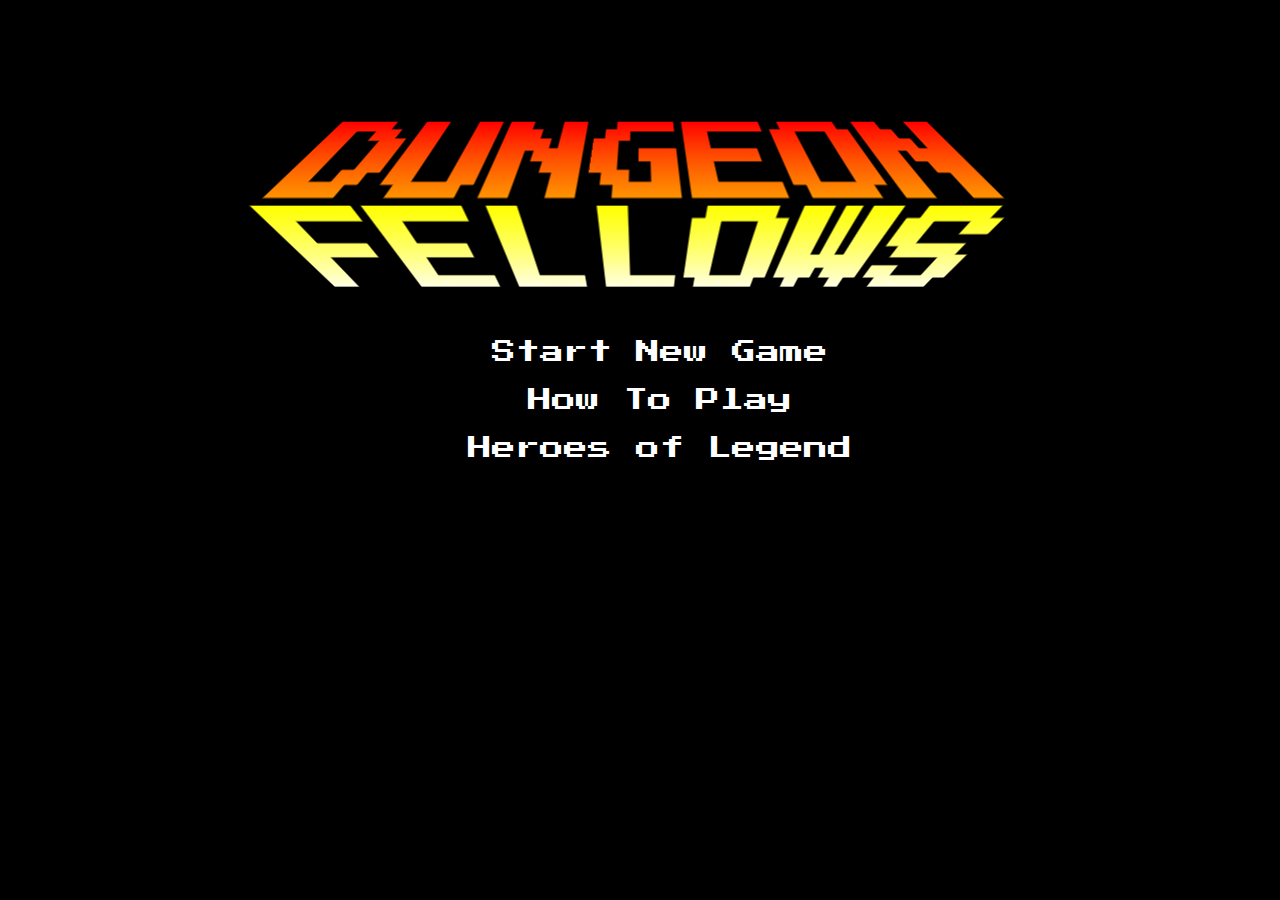
<file: index.html>
<!DOCTYPE html>
<html>
    <!-- see instructions html for note! -->
    <audio src="SoundFXShortened/FF1 NES Music - Opening Theme.mp3" autoplay></audio>
    <head>
        <title>RPG</title>
        <link rel="stylesheet" href="css/normalize.css" />
        <link rel="stylesheet" href="css/style.css" />
        <link href="https://fonts.googleapis.com/css?family=Press+Start+2P" rel="stylesheet">
    </head>

    <body>
        <section id="title">
            <h1 id="title1">DUNGEON</h1> 
            <h1 id="title2">FELLOWS</h1>
        </section>
 
        <section id="menu">
            <ul id="menu-items">
                <li><a href="bar.html">Start New Game</a></li>
                <li><a href="instructions.html">How To Play</a></li>
                <li><a href="leaderboard.html">Heroes of Legend</a></li>
            </ul>
        </section>
        <!-- Probably don't need to link your script here -->
        <script src = "js/app.js"></script>
    </body>
</html>
</file>
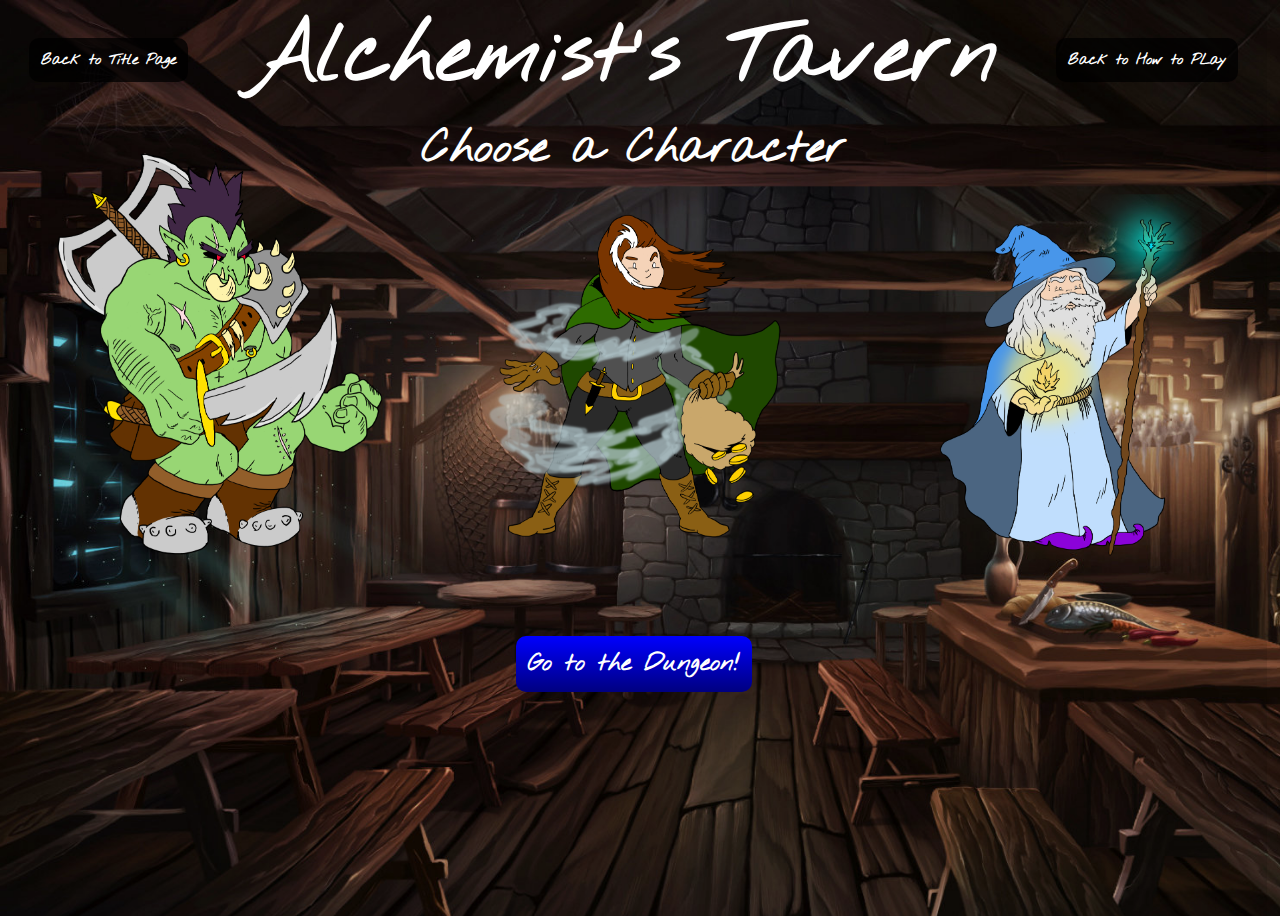
<file: bar.html>
<!DOCTYPE html>
<html lang="en">
    <!-- <audio> belongs in <body> -->
    <audio src="SoundFXShortened/tavernbackground.mp3" autoplay loop></audio>
<head>
    <meta charset="UTF-8">
    <meta name="viewport" content="width=device-width, initial-scale=1.0">
    <meta http-equiv="X-UA-Compatible" content="ie=edge">
    <link href="https://fonts.googleapis.com/css?family=Covered+By+Your+Grace" rel="stylesheet">
    <link href="https://fonts.googleapis.com/css?family=Open+Sans:400i|Press+Start+2P" rel="stylesheet">
    <link href="https://fonts.googleapis.com/css?family=Nothing+You+Could+Do" rel="stylesheet">
    <link rel="stylesheet" href="css/bar.css" />
    <title>Choose your Character</title>
</head>
<body>
    <main id="bar-main">
        <section id="backgroundBar">
            <div id="navigation">
                <h3 class ="nav-buttons"><a href="index.html">Back to Title Page</a></h3>
                <h1>Alchemist's Tavern</h1>
                <h3 class ="nav-buttons"><a href="instructions.html">Back to How to PLay</a></h3>
            </div>
            <h2>Choose a Character</h2>
        </section>
        <section id="characterSelection">
            <div>
                <a href="#characterSpecifics"><img src="images/ZANSHIN2.png" alt="photo of brute" id="brute" class="character-image"  height="500px"></a>
            </div>
            <div>
                <a href="#characterSpecifics"><img src="images/ROGUE2.png" alt="photo of rogue" id="rogue" class="character-image"  height="500px"></a>
            </div>
            <div>
                <a href="#characterSpecifics"><img src="images/TOUCHSTONE2.png" alt="photo of wizard"  id="wizard" class="character-image"  height="500px"></a>
            </div>
        </section>
        <section id="dungeon-button">
            <h2 id="goButton"><a id="link">Go to the Dungeon!</a></h2>
        </section>
        <section id="characterSpecifics">
            <div id="bio">
            </div>
            <div id="stats-items">
            </div>
            <div id="descriptions">
                <p id="item-description"></p>            
            </div>
        </section>
    </main>
    <script src = "js/app.js"></script>
    <script src = "js/characterSelector.js"></script>
</body>
</html>
</file>
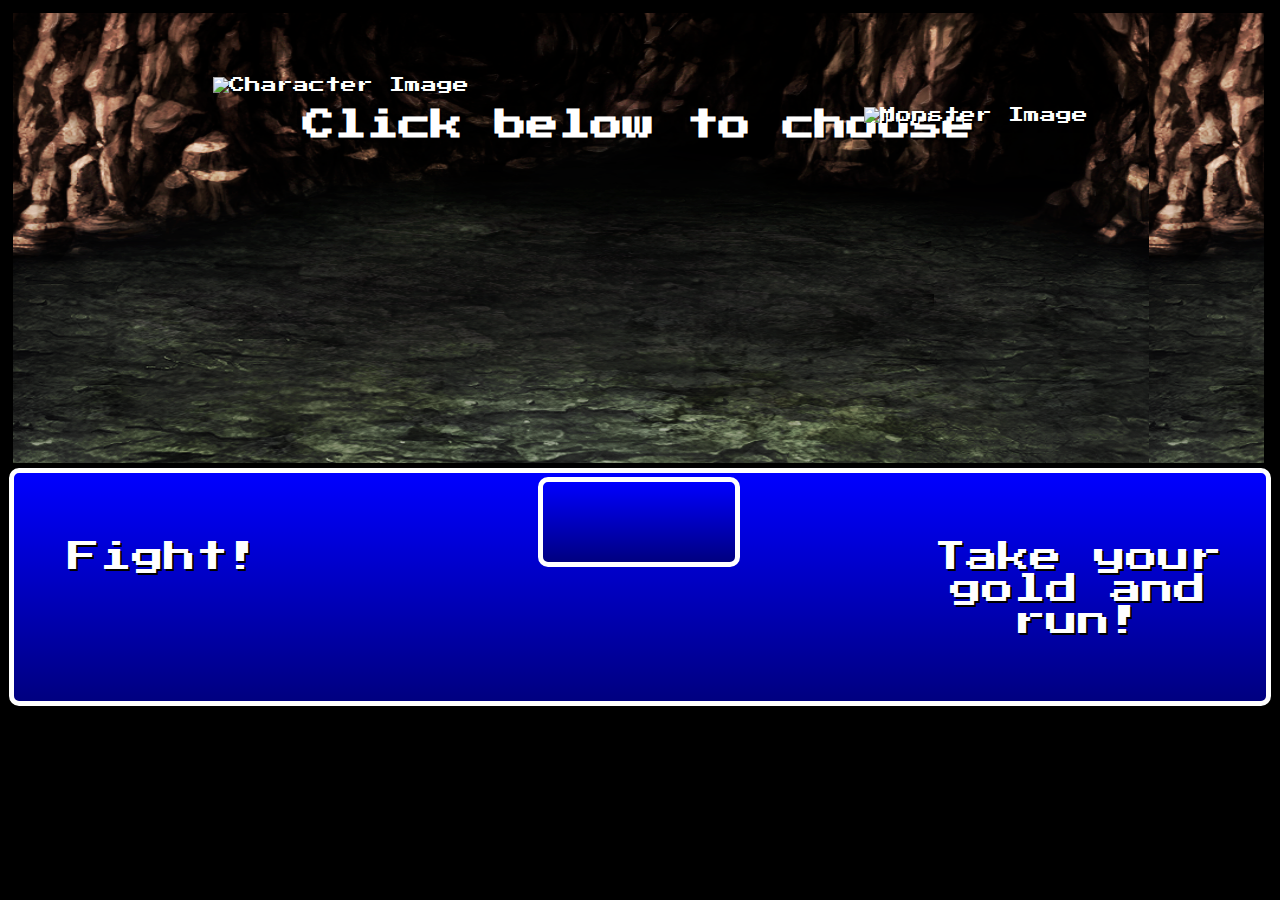
<file: dungeon.html>
<!DOCTYPE html>
<html lang="en">
    <!-- see instruction html for the same note: <body> -->
    <audio autoplay loop src = "SoundFXShortened/creepydungeonbackground.mp3"></audio>
<head>
    <meta charset="UTF-8">
    <meta name="viewport" content="width=device-width, initial-scale=1.0">
    <meta http-equiv="X-UA-Compatible" content="ie=edge">
    <link rel="stylesheet" href="css/dungeon.css" />
    <link href="https://fonts.googleapis.com/css?family=Press+Start+2P" rel="stylesheet">
    <title>The Dungeon</title>
</head>

<body>
    <section id="main-dungeon">
        <h1 id="announcement">Click below to choose</h1>
        <div id="character-div">
            <img alt="Character Image" id="character-img">
            <p id="character-hp"></p>
            <p id="character-damage"></p>
        </div>

        <div id="monster-div">
            <img alt="Monster Image" id="monster-img">
        </div>

        <div class="clear"></div>

        <div id="gold">
            <p id="gold-increase"></p>
            <p id="character-gold"></p>
        </div>
    </section>

    <section id="dungeon-choice">
        <div id="choice-container">
            <div id="fight-container">
                <p id="fight">Fight!</p>
            </div>
    
            <div id="item-container">
                <p  id="item"></p>
            </div>
    
            <div id="flee-container">
                <p id="flee">Take your gold and run!</p>
            </div>
        </div>
        <div class="clear"></div>
    </section>

    <script src="js/app.js"></script>
    <script src="js/combat.js"></script>
</body>
</html>
</file>
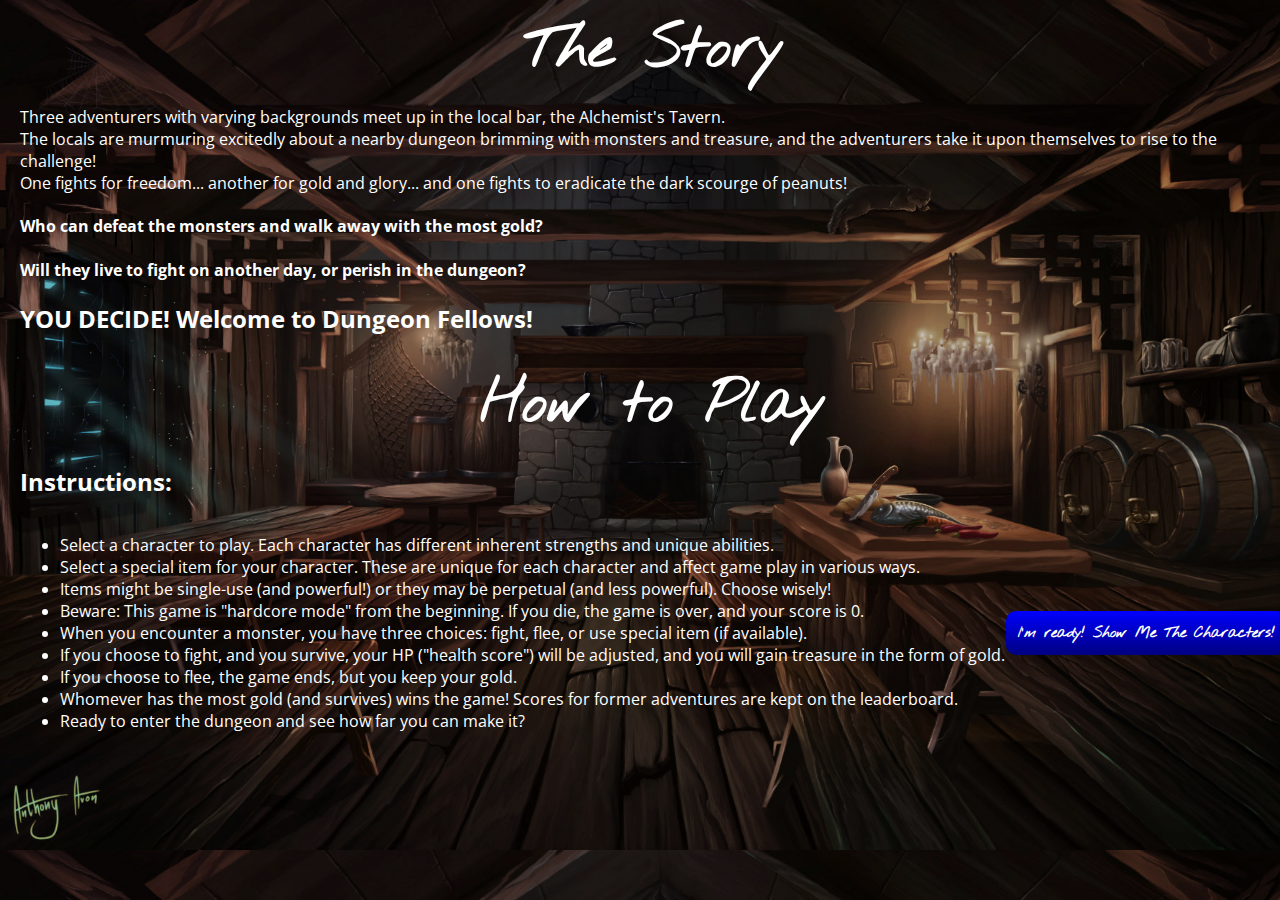
<file: instructions.html>
<!DOCTYPE html>
<html lang="en">
    <!-- 
        This should be in your body!
        Take a look at how the browser is rendering your DOM when you put your audio tag here.
        Probably not what you're expecting/want.

        If you put it here to hide it, you can do so easily with CSS.
    -->
    <audio src="SoundFXShortened/8bitNintendoIntro.mp3" autoplay loop></audio>
    <head>
        <meta charset="UTF-8">
        <meta name="viewport" content="width=device-width, initial-scale=1.0">
        <meta http-equiv="X-UA-Compatible" content="ie=edge">
        <link href="https://fonts.googleapis.com/css?family=Covered+By+Your+Grace" rel="stylesheet">
        <link href="https://fonts.googleapis.com/css?family=Open+Sans:400i|Press+Start+2P" rel="stylesheet">
        <link href="https://fonts.googleapis.com/css?family=Nothing+You+Could+Do" rel="stylesheet">
        <link rel="stylesheet" href="css/normalize.css" />
        <link rel="stylesheet" href="css/instruct.css" />
        <title>Document</title>
    </head>
    <body>

        <section id="instruct-header">

            <h1>The Story</h1>

            <p>
                Three adventurers with varying backgrounds meet up in the local bar, the Alchemist's Tavern.<br>
                The locals are murmuring excitedly about a nearby dungeon brimming with monsters and treasure, and the adventurers take it upon
                themselves to rise to the challenge!<br>
                One fights for freedom... another for gold and glory... and one fights to eradicate the dark
                scourge of peanuts!
            </p>


            <h4>Who can defeat the monsters and walk away with the most gold?</h4>

            <h4>Will they live to fight on another day, or perish in the dungeon?</h4>

            <h2>YOU DECIDE! Welcome to Dungeon Fellows!</h2>

            <h1 id="how-to">How to Play</h1>

            <h2>Instructions:</h2>
        </section>

        <section id="instruct">
            <ul>
                <li>Select a character to play. Each character has different inherent strengths and unique abilities.</li>
                <li>Select a special item for your character. These are unique for each character and affect game play in various ways.</li>
                <li>Items might be single-use (and powerful!) or they may be perpetual (and less powerful).  Choose wisely!</li>
                <li>Beware: This game is "hardcore mode" from the beginning.  If you die, the game is over, and your score is 0.</li>
                <li>When you encounter a monster, you have three choices: fight, flee, or use special item (if available).</li>
                <li>If you choose to fight, and you survive, your HP ("health score") will be adjusted, and you will gain treasure in the form of gold.</li>
                <li>If you choose to flee, the game ends, but you keep your gold.</li>
                <li>Whomever has the most gold (and survives) wins the game! Scores for former adventures are kept on the leaderboard.</li>
                <li>Ready to enter the dungeon and see how far you can make it?</li>
            </ul>
            <h2 id="play-button"><a href="bar.html">I'm ready! Show Me The Characters!</a></h2>
        </section>
    </body>
</html>
</file>
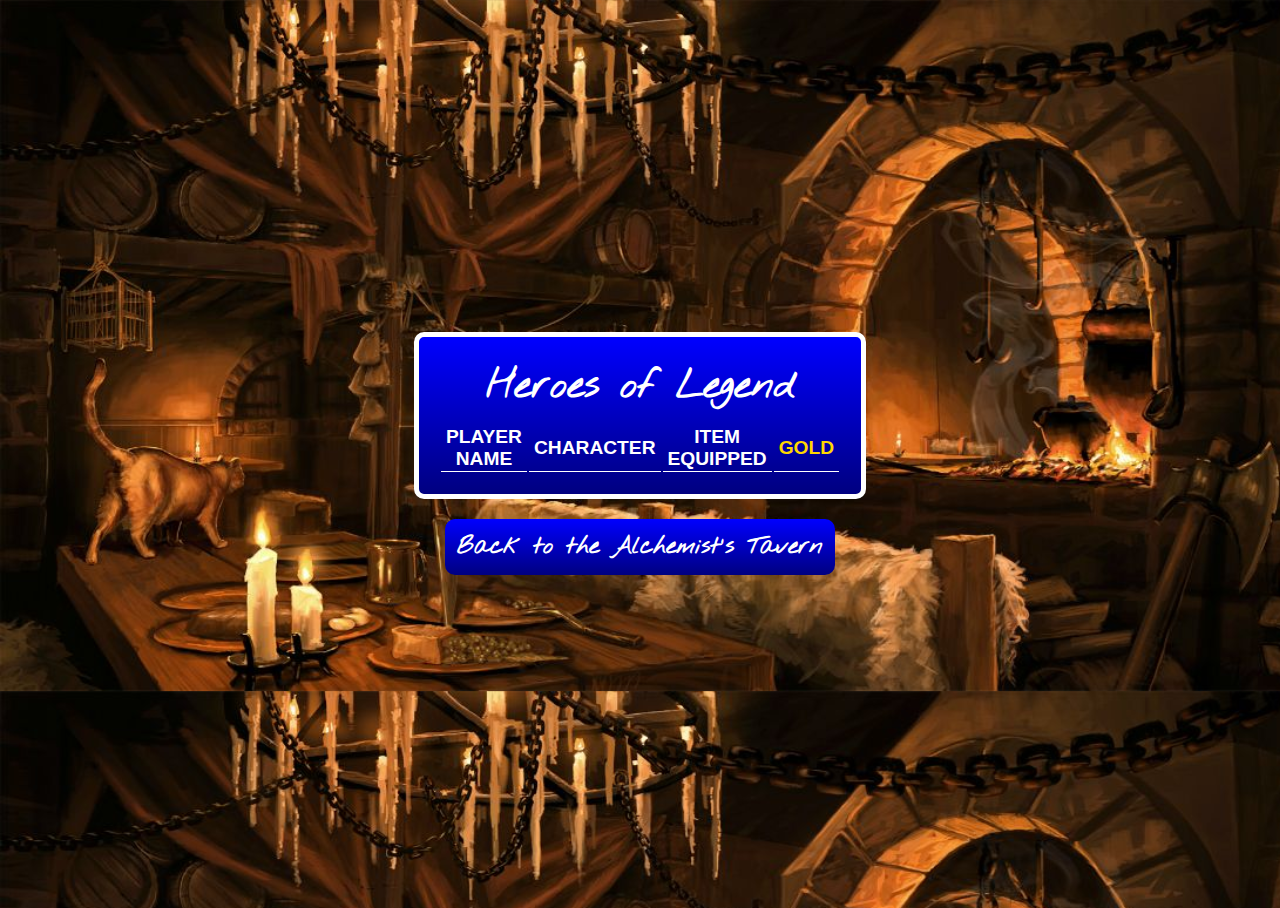
<file: leaderboard.html>
<!DOCTYPE html>
<html lang="en">
    <!-- 
        Same note: <audio> should be in <body>
    -->
    <audio src="SoundFXShortened/WOWTheme.mp3" autoplay></audio>
<head>
    <meta charset="UTF-8">
    <meta name="viewport" content="width=device-width, initial-scale=1.0">
    <meta http-equiv="X-UA-Compatible" content="ie=edge">
    <link href="https://fonts.googleapis.com/css?family=Nothing+You+Could+Do" rel="stylesheet">
    <link rel="stylesheet" href="css/leaderboard.css">
    <title>Heroes of Legend</title>
</head>
<body>
    <section id="leaderboard">
        <table>
            <thead>
                <tr>
                    <th id="leaderboardTitle" colspan="4">Heroes of Legend</th>
                </tr>
                <tr id="tableRow">
                    <th>Player Name</th>
                    <th>Character</th>
                    <th>Item Equipped</th>
                    <th id="high-score">Gold</th>
                </tr>
            </thead>
            <tfoot id="tableFoot">
            </tfoot>
            <tbody id="leaderboardTable">
            </tbody>
        </table>
        <h2 id="play-again"><a href="bar.html">Back to the Alchemist's Tavern</a></h2>
    </section>
    <script src = "js/leaderboard.js"></script>
</body>
</html>
</file>
<file: css/style.css>
body {
    background-color: black;
    color: gold;
    font-family: 'Press Start 2P', cursive;
    text-align: center;
    margin: 0 5em;
}

#title {
    margin-top: 7em;
}

#title h1 {
    font-size: 6em;
    margin: 0;
    padding: 0;
}

/* These are neat! */
#title1 {
    background: linear-gradient(red, orange);
    -webkit-background-clip: text;
    -webkit-text-fill-color: transparent;
    transform: perspective(150px) rotateX(25deg);
}

#title2 {
    background: linear-gradient(yellow, white);
    -webkit-background-clip: text;
    -webkit-text-fill-color: transparent;
    transform: perspective(150px) rotateX(-25deg);
    
}

#menu a {
    color: white;
    text-decoration: none;
}

#menu-items {
    list-style-type: none;
    font-size: 1.5em;
}

#menu-items li {
    padding: .5em 0;
}
</file>
<file: css/bar.css>
html {
    background-image: url('../images/tavern2.jpg');
    background-size: 120%;
}

body {
    background: rgba(0, 0, 0, 0.089);
    margin: 0;
    min-height: 700px;
    width: 99%;
    color: white;
    font-family: 'Open Sans', sans-serif;
}

#navigation {
    display: flex;
    flex-flow: row;
    justify-content: space-around;
    align-items: center
}

#navigation h1 {
    font-size: 85px;
    margin-top: 0;
    margin-bottom: 5px;
    text-align: center;
    font-family: 'Nothing You Could Do', cursive;
}

#navigation h3 {
    font-size: 15px
}

.nav-buttons {
    background: rgba(0, 0, 0, 0.75);
    padding: 12px;
    border-radius: 10px;
    font-family: 'Nothing You Could Do', cursive;
    cursor: pointer;
}

.nav-buttons:hover {
    box-shadow:
        1px 1px white,
        2px 2px white,
        3px 3px white;
    -webkit-transform: translateX(-5px);
    transform: translateX(-5px);
}

.nav-buttons a {
    text-decoration: none;
    color: white
}

#backgroundBar h2 {
    font-size: 45px;
    margin-top: 0;
    text-align: center;
    font-family: 'Nothing You Could Do', cursive;
}

/* Be consistent with using kabob-case id and class names  */
#characterSelection {
    display: flex;
    flex-flow: row;
    justify-content: space-around;
    align-items: flex-end;
    height: 400px;
}

.character-image {
    cursor: pointer;
}

#dungeon-button {
    display: flex;
    flex-flow: row;
    justify-content: center;
    align-items: center
}


#goButton {
    background: linear-gradient(blue, navy);
    padding: 12px;
    border-radius: 10px;
    font-family: 'Nothing You Could Do', cursive;
    cursor: pointer;
   
}

#goButton:hover {
    box-shadow:
        1px 1px white,
        2px 2px white,
        3px 3px white;
    -webkit-transform: translateX(-5px);
    transform: translateX(-5px)
}

#characterSpecifics {
    margin-top: 4em;
    max-height: 400px;       
    display: flex;
    flex-flow: row;
    justify-content: space-around;
    align-items: stretch;
    
}

#bio {
    width: 50%;
    padding: 40px; 
}

#stats-items {
    display: flex;
    flex-flow: column;
    justify-content: center;
    align-items: center;
    width: 25%;
    padding: 40px; 
}

#stats-items button {
    cursor: pointer;
}

#descriptions {
    display: flex;
    flex-flow: row;
    justify-content: center;
    align-items: center;
    width: 25%;
    padding: 40px; 
    font-size: 30px
}
</file>
<file: css/dungeon.css>
body {
    background-color: black;
    color: white;
    font-family: 'Press Start 2P', cursive;
    text-shadow: 2px 2px black;
}

div.clear {
    clear:both;
}

#main-dungeon {
    background-image: url('../images/cave.png');
    border: 5px solid black;
    margin: 0;
    height: 450px;
    width: 99%;
}

h1 {
    margin: 0;
}

h1#announcement {
    text-align: center;
    margin: 3em 0 2em 0;
    width: 100%;
    min-height: 2em;
}

h2 {
    margin: 0;
}

div#character-div {
    float: left;
    height: 15em;
    width: 48%;
}

img#character-img {
    left: 200px;
    bottom: 160px;
    position: relative;
    height: 400px;
}

p#character-hp {
    left: 230px;
    bottom: 220px;
    max-width: 7em;
    padding: 3px;
    font-weight: bold;
    font-size: 1.5em;
    position: relative;
    text-align: center;
}

p#character-damage {
    position: relative;
    top: -300px;
    color: red;
    text-align: center;
    bottom: 80px;
    font-size: 1.5em;
}

.damage {
    animation-name: damage;
    animation-duration: 2s;
}

#character-damage.barrier-damage {
    color: blue;
}

#character-damage.healing-potion {
    color: green;
}

@keyframes damage {
    0% {
        top: -300px;
        opacity: 1;
    }
    100% {
        top: -250px;
        opacity: 0;
    }
}

.healing {
    animation-name: healing;
    animation-duration: 2s;
}

@keyframes healing {
    0% {
        top: -300px;
        opacity: 1;
    }
    100% {
        top: -350px;
        opacity: 0;
    }
}

img.running-away {
animation-name: running;
animation-duration: 3s;
}

@keyframes running {
    0% {
        left: 200px;
    }
    15% {
        transform: rotateY(180deg);
        left: 200px;
    }
    75% {
        transform: rotateY(180deg);
        left: -600px;
    }
    100% {
        transform: rotateY(180deg);
        left: -600px;
    }
}

div#monster-div {
    float: right;
    height: 15em;
    width: 48%;
}

img#monster-img {
    left: 200px;
    position: relative;
    bottom: 130px;
    height: 400px;
}

img.dying {
    animation-name: dying;
    animation-duration: 2s;
    animation-timing-function: ease-out;
}

@keyframes dying {
    0% {
        opacity: 1;
    }
    100% {
        opacity: 0;
        filter: blur(10px);
    }
}

/* is this targeting the same element as the block beneath it? */
div#gold {
    font-size: 2em;
}

#gold {
    background: linear-gradient(blue, navy);
    border: 5px solid white;
    border-radius: 10px;
    color: gold;
    height: 2.5em;;
    margin: 0 auto;
    position: relative;
    z-index: 1;
    text-align: center;
    width: 6em;;
}

#gold p {
    margin: 3px;
    padding: 2px;
}

#gold-increase {
    color: gold;
    height: 0;
    margin: 0 auto;
    padding: 3px 5px;
    top: -55px;
    position: relative;
    text-align: center;
    z-index: 2;
    width: 6em;
}

#gold-increase.bling {
    animation-name: bling;
    animation-duration: 2s;
}

@keyframes bling {
    0% {
        opacity: 1;
        top: 0;
    }
    100% {
        opacity: 0;
        top: -100px;
    }
}

#dungeon-choice {
    font-size: 2em;
    background: linear-gradient(blue, navy);
    border: 5px solid white;
    border-radius: 10px;
    margin: 0 auto;
    width: 99%;
}

#choice-container {
    margin: auto;
}

.pressed {
    color: grey;
}

/* It would make sense to use a class here instead of IDs */
#fight-container, #flee-container {
    width: 24%;
    margin: 1em 0;
    float: left;
    text-align: center;
    cursor: pointer;
}

#item-container {
    width: 49%;
    float: left;
    text-align: center;
}

.useable-item {
    cursor: pointer;
}

#item-container p {
    margin-top: 2.5em;
}

#dungeon-choice p {
    padding: 0 5px;
}
</file>
<file: css/instruct.css>
html {
    background-image: url('../images/tavern2.jpg');
    background-size: 100%;
    height: 100%
}

body {
    background: rgba(0, 0, 0, 0.205);
    margin: 0;
    min-height: 700px;
    width: 99%;
    height: 100%;
    color: white;
    font-family: 'Open Sans', sans-serif;
    padding-left: 20px
}

body h1 {
    text-align: center;
    font-family: 'Nothing You Could Do', cursive;
    font-size: 60px;
    margin-top: 0px;
    margin-bottom: 5px;
    padding-top: 10px
}



#instruct {
    display: flex;
    flex-flow: row;
    justify-content: space-around;
    align-items: center;
    padding-bottom: 12px
}

#play-button {
    background: linear-gradient(blue, navy);
    padding: 12px;
    border-radius: 10px;
    font-family: 'Nothing You Could Do', cursive;
    font-size: 15px;
    cursor: pointer;
   
}

#play-button a {
    text-decoration: none;
    color: white
}

#play-button:hover {
    box-shadow:
        1px 1px white,
        2px 2px white,
        3px 3px white;
    -webkit-transform: translateX(-5px);
    transform: translateX(-5px)
}
</file>
<file: css/leaderboard.css>
html {
    background-image: url("../images/tavern3.jpg");
    background-size: 110%;
    height: 100%;
}

body {
    background-size: 45%;
    background-repeat: no-repeat;
    background-position: center top;
    background-position: fixed;    
    font-family: 'Open Sans', sans-serif;
    color: white;
    display: flex;
    flex-flow: column;
    justify-content: center;
    align-items: center;
    height: 100%;
}

/* kabob case! */
#leaderboardTable {
    font-size: 150%;
    text-align: center;
    table-layout: fixed;
}

table {
    background: linear-gradient(blue, navy);
    padding: 20px;
    width: 450px;
    margin-top: 10px;
    border-radius: 10px;
    border: white solid 5px;
}

td {
    text-align: center;
    padding-top: 0px;
    padding-bottom: 0px;
}

#leaderboardTitle {
    font-size: 250%;
    font-family: 'Nothing You Could Do', cursive;
    padding-bottom: 10px;
}

#tableRow th {
    font-size: 120%;
    text-transform: uppercase;
    margin-top: 10px;
    border-bottom: white solid 1px;
    padding-right: 5px;
    padding-left: 5px;
}

#leaderboard {
    display: flex;
    flex-flow: column;
    justify-content: flex-start;
    align-items: center;
}

tableFoot {
    position: fixed;
}

.tableRow td {
    padding: 10px; 
}

#high-score {
    color: gold
}

#play-again {
    background: linear-gradient(blue, navy);
    padding: 12px;
    border-radius: 10px;
    font-family: 'Nothing You Could Do', cursive;
    cursor: pointer;
}

#play-again:hover {
    box-shadow:
        1px 1px white,
        2px 2px white,
        3px 3px white;
    -webkit-transform: translateX(-5px);
    transform: translateX(-5px)
}

#play-again a {
    text-decoration: none;
    color: white
}
</file>
